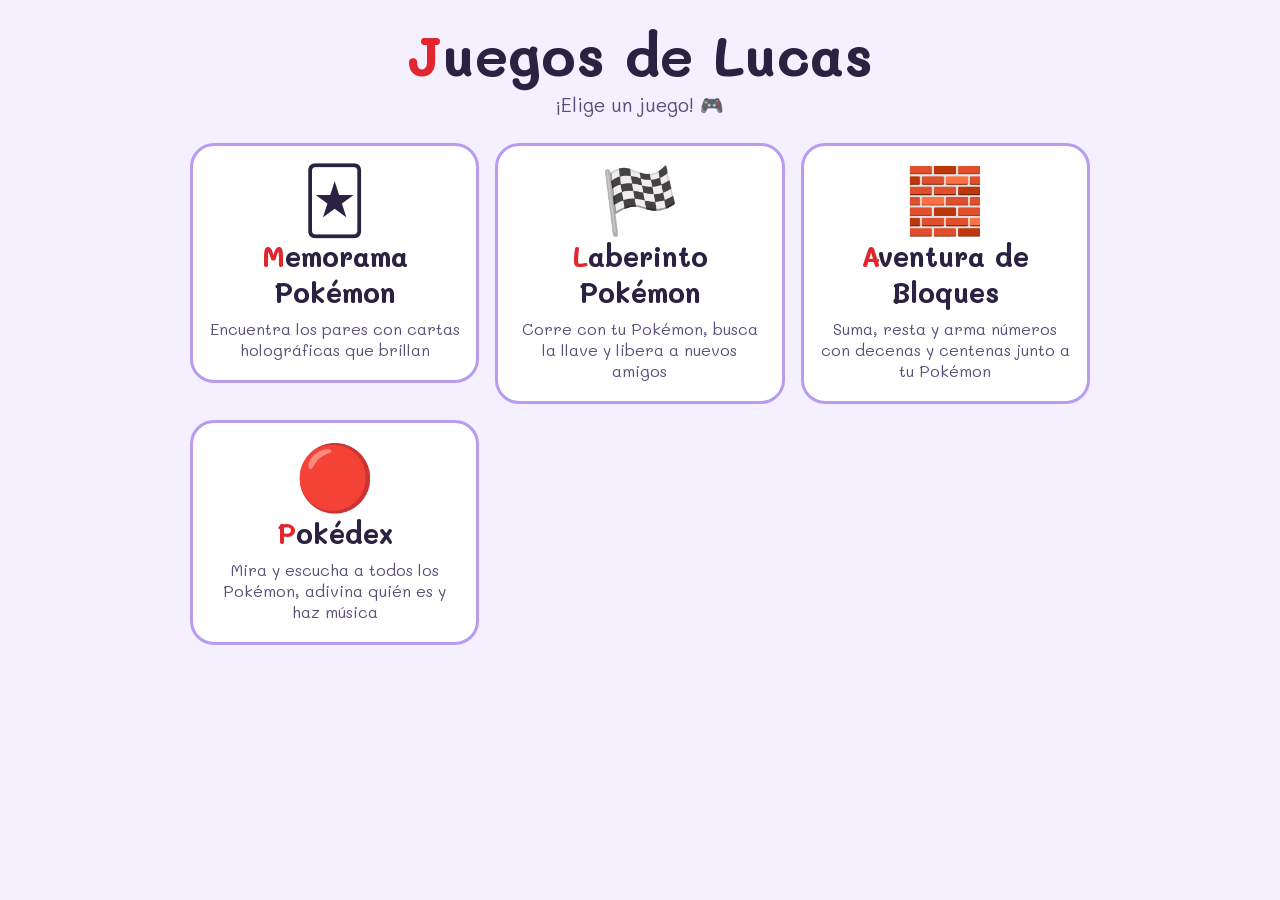
<file: public/index.html>
<!doctype html>
<html lang="es-MX">
<head>
<meta charset="utf-8">
<meta name="viewport" content="width=device-width, initial-scale=1, viewport-fit=cover">
<title>Juegos de Lucas</title>
<meta name="theme-color" content="#F4F0FF">
<link rel="icon" href="pokedex/icon-180.png">
<link rel="stylesheet" href="https://fonts.googleapis.com/css2?family=Mali:wght@500;700&display=swap">
<style>
/* Portada: título grande y una tarjeta por juego, de más nuevo a más viejo. */
*{box-sizing:border-box}
[hidden]{display:none!important}
html,body{margin:0}
body{background:#F4F0FF;color:#2b2140;font-family:"Mali",system-ui,sans-serif;min-height:100vh;
  padding:calc(24px + env(safe-area-inset-top,0px)) max(16px,env(safe-area-inset-right,0px)) calc(32px + env(safe-area-inset-bottom,0px)) max(16px,env(safe-area-inset-left,0px))}
.wrap{max-width:900px;margin:0 auto}
h1{font-size:clamp(34px,7vw,56px);margin:0 0 6px;text-align:center;line-height:1.1}
h1 .r,.card h2 .r{color:#E1262D}
.sub{text-align:center;font-size:19px;margin:0 0 26px;color:#5b4d78}
.games{display:grid;grid-template-columns:repeat(auto-fill,minmax(240px,1fr));gap:16px;padding:0;margin:0;list-style:none}
.card{display:flex;flex-direction:column;align-items:center;gap:8px;background:#fff;border:3px solid #B79CF0;border-radius:24px;
  padding:20px 16px;text-decoration:none;color:inherit;transition:transform .15s,box-shadow .15s}
.card:hover,.card:focus-visible{transform:translateY(-4px);box-shadow:0 10px 24px rgba(120,80,200,.18);outline:none}
.card .ico{font-size:64px;line-height:1}
.card h2{margin:0;font-size:28px;text-align:center}
.card p{margin:0;text-align:center;font-size:16px;color:#5b4d78}
@media (prefers-reduced-motion:reduce){*{transition:none!important}}
</style>
</head>
<body>
<div class="wrap">
  <h1><span class="r">J</span>uegos de Lucas</h1>
  <p class="sub">¡Elige un juego! 🎮</p>
  <ul class="games">
    <!-- Juegos nuevos: agregar su tarjeta aquí, al inicio de la lista -->
    <li><a class="card" href="memorama/">
      <span class="ico" aria-hidden="true">🃏</span>
      <h2><span class="r">M</span>emorama Pokémon</h2>
      <p>Encuentra los pares con cartas holográficas que brillan</p>
    </a></li>
    <li><a class="card" href="laberinto/">
      <span class="ico" aria-hidden="true">🏁</span>
      <h2><span class="r">L</span>aberinto Pokémon</h2>
      <p>Corre con tu Pokémon, busca la llave y libera a nuevos amigos</p>
    </a></li>
    <li><a class="card" href="bloques/">
      <span class="ico" aria-hidden="true">🧱</span>
      <h2><span class="r">A</span>ventura de Bloques</h2>
      <p>Suma, resta y arma números con decenas y centenas junto a tu Pokémon</p>
    </a></li>
    <li><a class="card" href="pokedex/">
      <span class="ico" aria-hidden="true">🔴</span>
      <h2><span class="r">P</span>okédex</h2>
      <p>Mira y escucha a todos los Pokémon, adivina quién es y haz música</p>
    </a></li>
  </ul>
</div>
</body>
</html>
</file>
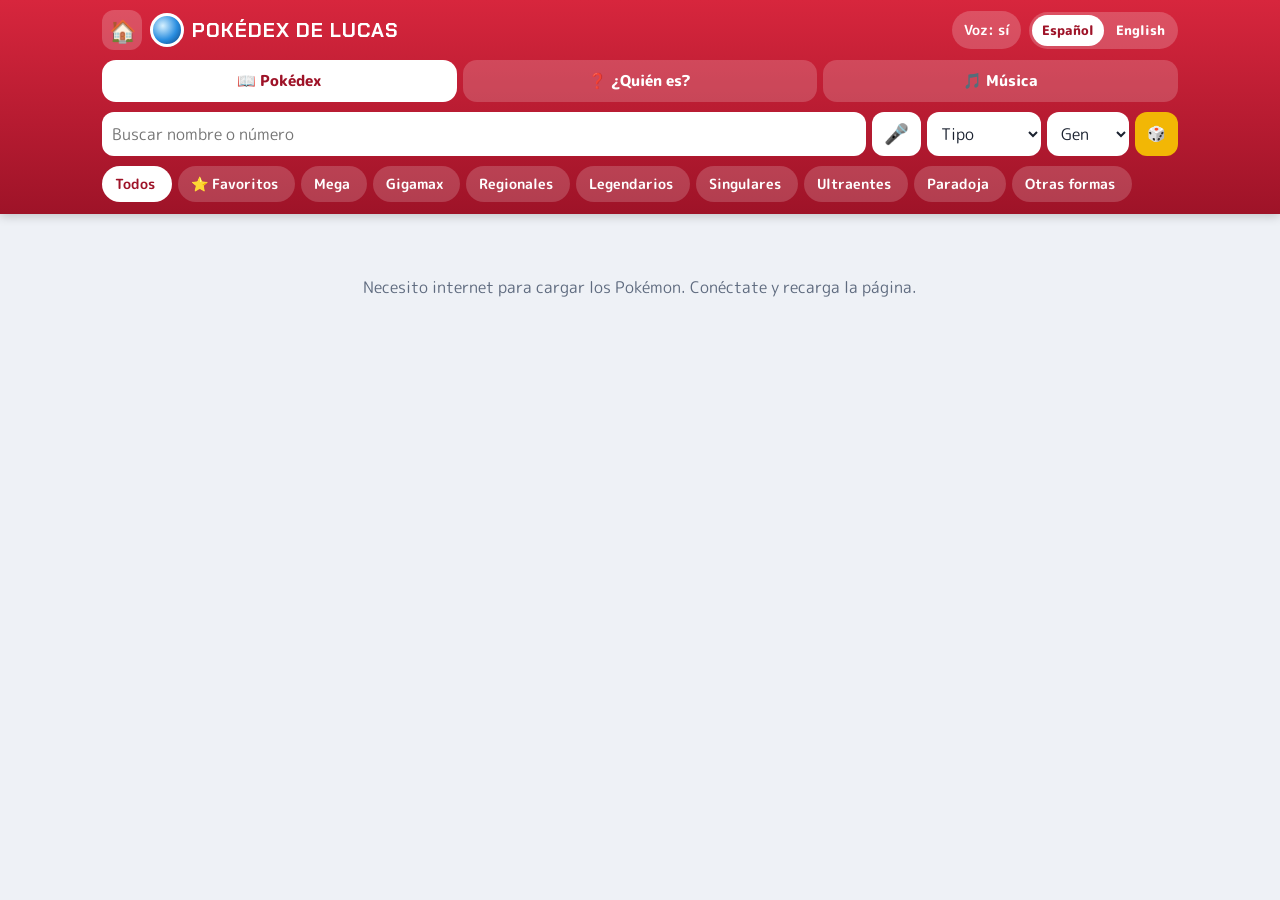
<file: public/pokedex/index.html>
<!doctype html>
<html lang="es-MX">
<head>
<meta charset="utf-8">
<meta name="viewport" content="width=device-width, initial-scale=1, viewport-fit=cover">
<title>Pokédex de Lucas</title>
<meta name="theme-color" content="#d7263d">
<meta name="apple-mobile-web-app-capable" content="yes">
<meta name="apple-mobile-web-app-title" content="Pokédex">
<link rel="apple-touch-icon" href="icon-180.png">
<link rel="icon" href="icon-180.png">
<link rel="manifest" href="manifest.webmanifest">
<link rel="stylesheet" href="https://fonts.googleapis.com/css2?family=Chakra+Petch:wght@600;700&family=M+PLUS+Rounded+1c:wght@400;700;800&display=swap">
<style>
/* Layout: barra roja fija arriba (casita, título, pestañas de modo, buscador y filtros); cada modo es una sección de main. */
:root{
  --red:#d7263d; --red2:#9e1328; --bg:#eef1f6; --card:#ffffff; --ink:#1b2230; --muted:#5f6b7f; --line:#d6dce6;
  --chip:#ffffff; --chipOn:#1b2230; --chipOnInk:#ffffff; --stage1:#cfe9ff; --stage2:#eaf7e4; --ground:#8fc77a;
  --ok:#2e9e4f; --bad:#d7263d; --gold:#f2b705;
  --fDisplay:"Chakra Petch", system-ui, sans-serif; --fBody:"M PLUS Rounded 1c", system-ui, sans-serif;
}
@media (prefers-color-scheme: dark){:root{
  --bg:#12151d; --card:#1c212d; --ink:#eef1f7; --muted:#a3adbf; --line:#2d3444; --chip:#1c212d; --chipOn:#eef1f7; --chipOnInk:#12151d;
  --stage1:#1d3550; --stage2:#1e3324; --ground:#3e6b34; color-scheme:dark}}
*{box-sizing:border-box}
[hidden]{display:none!important}
html,body{margin:0}
body{background:var(--bg);color:var(--ink);font-family:var(--fBody);font-size:16px;-webkit-tap-highlight-color:transparent}
button{touch-action:manipulation}
.wrap{max-width:1100px;margin:0 auto;padding-left:max(12px,env(safe-area-inset-left,0px));padding-right:max(12px,env(safe-area-inset-right,0px))}
header{position:sticky;top:0;z-index:5;background:linear-gradient(var(--red),var(--red2));color:#fff;
  padding-top:calc(10px + env(safe-area-inset-top,0px));padding-bottom:10px;box-shadow:0 2px 10px rgba(0,0,0,.2)}
.row{display:flex;gap:8px;align-items:center}
.home{flex:none;width:40px;height:40px;border-radius:12px;background:rgba(255,255,255,.2);display:grid;place-items:center;text-decoration:none;font-size:22px}
.lens{width:34px;height:34px;border-radius:50%;background:radial-gradient(circle at 35% 35%,#d6f1ff,#2a8ee0 55%,#0b3f78);border:3px solid #fff;flex:none}
h1{font-family:var(--fDisplay);font-size:20px;margin:0;letter-spacing:.05em;flex:1;min-width:0;white-space:nowrap;overflow:hidden;text-overflow:ellipsis}
@media (max-width:430px){h1{font-size:13px;letter-spacing:.01em;white-space:normal;line-height:1.05}.lens{width:28px;height:28px}.vbtn{padding:8px 9px;font-size:13px}}
.vbtn{font:700 14px var(--fBody);border:0;border-radius:999px;padding:9px 12px;background:rgba(255,255,255,.2);color:#fff;cursor:pointer;flex:none}
.lang{display:flex;flex:none;gap:2px;padding:3px;border-radius:999px;background:rgba(255,255,255,.2)}
.lang button{font:800 13px var(--fBody);border:0;border-radius:999px;padding:6px 10px;background:transparent;color:#fff;cursor:pointer}
.lang button[aria-pressed="true"]{background:#fff;color:var(--red2)}
.lang button:focus-visible{outline:3px solid #ffbf00;outline-offset:2px}
.lg-short{display:none}
@media (max-width:520px){.lg-long{display:none}.lg-short{display:inline}.lang button{padding:6px 8px}}
.tabs{display:grid;grid-template-columns:repeat(3,1fr);gap:6px;margin-top:10px}
.tabs button{font:800 15px var(--fBody);border:0;border-radius:14px;padding:10px 6px;cursor:pointer;background:rgba(255,255,255,.18);color:#fff}
.tabs button[aria-pressed="true"]{background:#fff;color:var(--red2)}
.search{display:flex;gap:6px;margin-top:10px}
.search input,.search select{font:inherit;border:0;border-radius:12px;padding:10px;background:#fff;color:#1b2230;min-width:0}
.search input{flex:1}
.search select{flex:none;max-width:24%}
.dice{flex:none;font:800 15px var(--fBody);border:0;border-radius:12px;padding:0 12px;background:var(--gold);color:#1b2230;cursor:pointer}
.chips{display:flex;gap:6px;overflow-x:auto;padding:10px 0 2px;scrollbar-width:none}
.chips::-webkit-scrollbar{display:none}
.chips button{flex:none;font:700 14px var(--fBody);border:0;border-radius:999px;padding:8px 13px;cursor:pointer;background:rgba(255,255,255,.18);color:#fff}
.chips button[aria-pressed="true"]{background:#fff;color:var(--red2)}
.chips button span{opacity:.7;font-weight:400;margin-left:4px}
main{padding-top:12px;padding-bottom:calc(28px + env(safe-area-inset-bottom,0px))}
.meta{color:var(--muted);font-size:14px;margin:0 0 10px}
.grid{display:grid;grid-template-columns:repeat(auto-fill,minmax(126px,1fr));gap:10px}
.card{position:relative;background:var(--card);color:var(--ink);border:1px solid var(--line);border-radius:16px;padding:8px 4px 10px;cursor:pointer;font:inherit;
  display:flex;flex-direction:column;align-items:center;gap:2px;transition:transform .12s}
.card:hover{transform:translateY(-2px)}
.card:focus-visible,.chips button:focus-visible,.btn:focus-visible,.tabs button:focus-visible,.opt:focus-visible{outline:3px solid #ffbf00;outline-offset:2px}
.card img{width:104px;height:104px;object-fit:contain}
.card .fav{position:absolute;top:6px;right:8px;font-size:16px}
.num{font:700 12px var(--fDisplay);color:var(--muted);letter-spacing:.04em}
.nm{font-weight:800;font-size:15px;text-align:center;line-height:1.15;word-break:break-word}
.tag{font-size:11px;font-weight:800;color:#fff;background:var(--red);border-radius:6px;padding:1px 6px;margin-top:2px}
.status{text-align:center;padding:40px 0;color:var(--muted)}
/* Ficha */
.modal{position:fixed;inset:0;z-index:20;background:rgba(0,0,0,.5);display:flex;align-items:flex-end;justify-content:center;
  padding:calc(10px + env(safe-area-inset-top,0px)) max(0px,env(safe-area-inset-right,0px)) 0 max(0px,env(safe-area-inset-left,0px))}
@media (min-width:700px){.modal{align-items:center;padding-bottom:10px}}
.sheet{background:var(--card);width:100%;max-width:580px;max-height:100%;overflow:auto;border-radius:20px 20px 0 0;
  padding:0 0 calc(14px + env(safe-area-inset-bottom,0px))}
@media (min-width:700px){.sheet{border-radius:20px}}
.stage{position:relative;height:300px;background:linear-gradient(var(--stage1),var(--stage2));overflow:hidden;touch-action:none;cursor:grab;perspective:700px;user-select:none;-webkit-user-select:none}
.stage:active{cursor:grabbing}
.ground{position:absolute;left:50%;bottom:36px;width:220px;height:56px;transform:translateX(-50%);border-radius:50%;
  background:radial-gradient(ellipse at center,rgba(0,0,0,.28),rgba(0,0,0,0) 65%),radial-gradient(ellipse at center,var(--ground),transparent 70%)}
.ring{position:absolute;left:50%;bottom:30px;width:250px;height:68px;transform:translateX(-50%);border-radius:50%;border:2px solid rgba(255,255,255,.55)}
.spin{position:absolute;left:0;right:0;bottom:58px;height:210px;display:flex;align-items:flex-end;justify-content:center;transform-style:preserve-3d}
.spin img{max-height:200px;max-width:80%;height:200px;object-fit:contain;object-position:bottom;image-rendering:pixelated;animation:bob 2.4s ease-in-out infinite;pointer-events:none}
.spin img.hd{image-rendering:auto}
@keyframes bob{50%{translate:0 -6px}}
.close{position:absolute;top:10px;right:10px;width:42px;height:42px;border-radius:50%;border:0;background:rgba(0,0,0,.35);color:#fff;font-size:20px;cursor:pointer}
.hint{position:absolute;left:12px;bottom:8px;font-size:12px;color:var(--ink);opacity:.7}
.ctrls{position:absolute;right:10px;bottom:8px;display:flex;gap:6px}
.mini{font:700 13px var(--fBody);border:0;border-radius:999px;padding:7px 11px;background:rgba(255,255,255,.85);color:#1b2230;cursor:pointer}
.mini[aria-pressed="true"]{background:#1b2230;color:#fff}
.body{padding:14px 16px 0;display:grid;gap:12px}
.title{display:flex;align-items:center;gap:8px;flex-wrap:wrap}
.title h2{font-family:var(--fDisplay);font-size:26px;margin:0;line-height:1.1}
.star{margin-left:auto;font:800 14px var(--fBody);border:2px solid var(--gold);border-radius:999px;padding:6px 12px;background:transparent;color:var(--ink);cursor:pointer}
.star[aria-pressed="true"]{background:var(--gold);color:#1b2230}
.genus{color:var(--muted)}
.types{display:flex;gap:6px;flex-wrap:wrap}
.type{font-size:13px;font-weight:800;padding:3px 10px;border-radius:999px;color:#fff;text-shadow:0 1px 0 rgba(0,0,0,.25)}
.type small{font-size:11px;opacity:.9;margin-left:3px}
.flavor{margin:0;line-height:1.5;background:var(--bg);border-radius:12px;padding:10px 12px}
.facts{display:grid;grid-template-columns:1fr 1fr;gap:8px}
.facts div{background:var(--bg);border-radius:12px;padding:8px 10px}
.facts b,.sec b{display:block;font:700 11px var(--fDisplay);letter-spacing:.08em;color:var(--muted);margin-bottom:4px}
.sec{background:var(--bg);border-radius:12px;padding:10px 12px}
.sec .types{margin-bottom:6px}
.evo{display:flex;align-items:center;gap:4px;flex-wrap:wrap;justify-content:center}
.evo .stg{display:flex;flex-direction:column;gap:4px}
.evo button{background:var(--card);border:2px solid transparent;border-radius:12px;padding:4px 6px;cursor:pointer;font:700 12px var(--fBody);color:var(--ink);display:flex;flex-direction:column;align-items:center}
.evo button[aria-current="true"]{border-color:var(--red)}
.evo img{width:64px;height:64px;object-fit:contain}
.evo .arr{font-size:20px;color:var(--muted)}
.stat{display:grid;grid-template-columns:82px 34px 1fr;gap:8px;align-items:center;font-size:14px;margin-bottom:4px}
.stat span:nth-child(2){font-variant-numeric:tabular-nums;text-align:right;font-weight:700}
.track{height:9px;background:var(--bg);border-radius:99px;overflow:hidden}
.track i{display:block;height:100%;border-radius:99px;background:var(--red)}
.actions{display:flex;gap:8px}
.btn{flex:1;font:800 15px var(--fBody);border:0;border-radius:14px;padding:12px;cursor:pointer;background:var(--chipOn);color:var(--chipOnInk)}
.btn.alt{background:var(--card);color:var(--ink);border:2px solid var(--line)}
.btn.go{background:var(--ok);color:#fff}
.btn[aria-pressed="true"]{background:var(--gold);color:#1b2230}
.btn:disabled{opacity:.45;cursor:default}
/* ¿Quién es? */
.quiz{max-width:560px;margin:0 auto;display:grid;gap:12px}
.qtop{display:flex;gap:8px;align-items:center;flex-wrap:wrap}
.qtop select{font:inherit;border:1px solid var(--line);border-radius:12px;padding:9px;background:var(--card);color:var(--ink)}
.score{margin-left:auto;font:700 15px var(--fDisplay);display:flex;gap:10px}
.score span{background:var(--card);border:1px solid var(--line);border-radius:999px;padding:6px 12px}
.qstage{position:relative;height:300px;border-radius:20px;background:radial-gradient(circle at 50% 55%,#fff7c2,#ffd23f 45%,#f28c28 100%);display:grid;place-items:center;overflow:hidden}
.qstage h3{position:absolute;top:10px;left:0;right:0;margin:0;text-align:center;font:700 22px var(--fDisplay);color:#1b2230;letter-spacing:.03em}
.qstage img{width:230px;height:230px;object-fit:contain;margin-top:24px;transition:filter .5s}
.qstage img.sil{filter:brightness(0)}
.qstage .res{position:absolute;bottom:12px;left:0;right:0;text-align:center;font:800 22px var(--fBody);color:#1b2230}
.opts{display:grid;gap:8px}
.opt{font:800 19px var(--fBody);border:2px solid var(--line);border-radius:16px;padding:14px;background:var(--card);color:var(--ink);cursor:pointer}
.opt.ok{background:var(--ok);border-color:var(--ok);color:#fff}
.opt.bad{background:var(--bad);border-color:var(--bad);color:#fff}
/* Música */
.music{display:grid;gap:14px;grid-template-columns:minmax(0,1fr)}
.panel{background:var(--card);border:1px solid var(--line);border-radius:18px;padding:12px}
.panel h3{margin:0 0 8px;font:700 17px var(--fDisplay);letter-spacing:.03em;display:flex;align-items:center;gap:8px}
.panel h3 small{font:400 13px var(--fBody);color:var(--muted);margin-left:auto}
.song{display:grid;grid-template-columns:repeat(auto-fill,minmax(92px,1fr));gap:8px;min-height:110px}
.slot{position:relative;border:2px solid var(--line);border-radius:16px;background:var(--bg);display:flex;flex-direction:column;align-items:center;padding:4px 2px 6px;cursor:pointer;font:inherit;color:var(--ink)}
.slot img{width:70px;height:70px;object-fit:contain}
.slot .t{font:800 12px var(--fBody)}
.slot .n{position:absolute;top:4px;left:7px;font:700 11px var(--fDisplay);color:var(--muted)}
.slot .x{position:absolute;top:2px;right:2px;width:26px;height:26px;border-radius:50%;border:0;background:rgba(0,0,0,.45);color:#fff;font-size:13px;cursor:pointer}
.slot.on{border-color:var(--gold);background:#fff4c7;animation:pop .25s}
@keyframes pop{50%{transform:scale(1.08)}}
.empty{grid-column:1/-1;color:var(--muted);text-align:center;padding:26px 8px;border:2px dashed var(--line);border-radius:16px}
.mctrl{display:grid;grid-template-columns:repeat(4,minmax(0,1fr));gap:8px;margin-top:10px}
@media (max-width:520px){.mctrl{grid-template-columns:1fr 1fr}}
.speed{display:flex;gap:6px;margin-top:10px;flex-wrap:wrap;align-items:center}
.speed > span{font-weight:700;color:var(--muted);font-size:14px}
.speed button{font:800 15px var(--fBody);border:2px solid var(--line);border-radius:999px;padding:7px 12px;background:var(--card);color:var(--ink);cursor:pointer}
.speed button[aria-pressed="true"]{background:var(--chipOn);color:var(--chipOnInk);border-color:var(--chipOn)}
.pick{display:flex;gap:6px;margin-bottom:8px}
.pick input{flex:1;min-width:0;font:inherit;border:1px solid var(--line);border-radius:12px;padding:10px;background:var(--bg);color:var(--ink)}
.picks{display:grid;grid-template-columns:repeat(auto-fill,minmax(84px,1fr));gap:6px;max-height:330px;overflow:auto}
.picks button{background:var(--bg);border:0;border-radius:14px;padding:4px 2px 6px;cursor:pointer;font:700 12px var(--fBody);color:var(--ink);display:flex;flex-direction:column;align-items:center}
.picks img{width:62px;height:62px;object-fit:contain}
.mnote{font-size:13px;color:var(--muted);margin:8px 0 0}
.mic{flex:none;font-size:20px;border:0;border-radius:12px;padding:0 12px;background:#fff;color:#1b2230;cursor:pointer;min-width:46px}
.mic.on{background:var(--gold);animation:pulse 1s infinite}
@keyframes pulse{50%{transform:scale(1.12)}}
.heard{font-size:14px;color:var(--muted);margin:0 0 8px;min-height:1em}
.row2{display:flex;gap:6px;flex-wrap:wrap;align-items:center;margin-top:10px}
.row2 > span{font-weight:700;color:var(--muted);font-size:14px;min-width:84px}
.row2 button{font:800 15px var(--fBody);border:2px solid var(--line);border-radius:999px;padding:7px 12px;background:var(--card);color:var(--ink);cursor:pointer}
.row2 button[aria-pressed="true"]{background:var(--chipOn);color:var(--chipOnInk);border-color:var(--chipOn)}
.vol{display:flex;align-items:center;gap:8px;flex:1;min-width:180px;font-size:22px}
.vol input{flex:1;accent-color:var(--red);height:28px}
.show{position:relative;height:170px;border-radius:16px;margin-bottom:10px;overflow:hidden;
  background:radial-gradient(circle at 50% 120%,#ff5fa2,#7b3fe4 55%,#1d1452);display:grid;place-items:center}
.show img{width:140px;height:140px;object-fit:contain;animation:dance .5s ease-in-out infinite alternate}
@keyframes dance{from{transform:translateY(0) rotate(-6deg)}to{transform:translateY(-14px) rotate(6deg) scale(1.06)}}
.show .note{position:absolute;bottom:-20px;font-size:26px;animation:fly 2.2s linear forwards;pointer-events:none}
@keyframes fly{to{transform:translateY(-210px) rotate(30deg);opacity:0}}
.qmode{display:flex;gap:6px}
.qmode button{font:800 14px var(--fBody);border:2px solid var(--line);border-radius:999px;padding:7px 11px;background:var(--card);color:var(--ink);cursor:pointer}
.qmode button[aria-pressed="true"]{background:var(--chipOn);color:var(--chipOnInk);border-color:var(--chipOn)}
.qstage img.hide{visibility:hidden}
.qsound{position:absolute;inset:50px 0 50px;margin:auto;width:150px;height:150px;border-radius:50%;border:0;font-size:64px;background:rgba(255,255,255,.75);cursor:pointer}
.qmic{display:flex;gap:8px}
@media (prefers-reduced-motion:reduce){*{animation:none!important;transition:none!important}}
</style>
</head>
<body>
<header>
  <div class="wrap">
    <div class="row">
      <a class="home" href="../" data-i18n-aria="home">🏠</a>
      <div class="lens" aria-hidden="true"></div>
      <h1 data-i18n="h1">POKÉDEX DE LUCAS</h1>
      <button class="vbtn" id="voiceBtn" type="button">Voz: sí</button>
      <div class="lang" id="lang" role="group" data-i18n-aria="langGroup">
        <button type="button" data-l="es" aria-pressed="true" aria-label="Español" lang="es"><span class="lg-long">Español</span><span class="lg-short">ES</span></button>
        <button type="button" data-l="en" aria-pressed="false" aria-label="English" lang="en"><span class="lg-long">English</span><span class="lg-short">EN</span></button>
      </div>
    </div>
    <nav class="tabs" id="tabs" data-i18n-aria="mode">
      <button type="button" data-m="dex" aria-pressed="true" data-i18n="tabDex">📖 Pokédex</button>
      <button type="button" data-m="quiz" aria-pressed="false" data-i18n="tabQuiz">❓ ¿Quién es?</button>
      <button type="button" data-m="music" aria-pressed="false" data-i18n="tabMusic">🎵 Música</button>
    </nav>
    <div id="dexBar">
      <div class="search">
        <input id="q" type="search" data-i18n-ph="searchPh" data-i18n-aria="search" placeholder="Buscar nombre o número" aria-label="Buscar" autocomplete="off">
        <button class="mic" id="micDex" type="button" data-i18n-aria="micDex" aria-label="Buscar diciendo el nombre" hidden>🎤</button>
        <select id="type" data-i18n-aria="type" aria-label="Tipo"><option value="">Tipo</option></select>
        <select id="gen" data-i18n-aria="generation" aria-label="Generación"><option value="">Gen</option></select>
        <button class="dice" id="dice" type="button" data-i18n-aria="surprise" aria-label="Pokémon sorpresa">🎲</button>
      </div>
      <nav class="chips" id="chips" data-i18n-aria="category" aria-label="Categoría"></nav>
    </div>
  </div>
</header>

<main class="wrap">
  <section id="m-dex">
    <p class="heard" id="heardDex" hidden></p>
    <p class="meta" id="meta"></p>
    <div class="grid" id="grid"></div>
    <div class="status" id="status">Cargando Pokémon…</div>
  </section>

  <section id="m-quiz" hidden>
    <div class="quiz">
      <div class="qtop">
        <div class="qmode" id="qmode">
          <button type="button" data-q="sil" aria-pressed="true" data-i18n="qSil">👀 Silueta</button>
          <button type="button" data-q="snd" aria-pressed="false" data-i18n="qSnd">👂 Sonido</button>
        </div>
        <select id="qgen" data-i18n-aria="qgenAria" aria-label="Generación del juego"><option value="">Todas las gen</option></select>
        <div class="score"><span id="qScore">✅ 0</span><span id="qStreak">🔥 0</span></div>
      </div>
      <div class="qstage">
        <h3 id="qTitle">¿Quién es ese Pokémon?</h3>
        <img id="qImg" class="sil" data-i18n-alt="mystery" alt="Pokémon misterioso">
        <button class="qsound" id="qSound" type="button" data-i18n-aria="listenAgain" aria-label="Escuchar otra vez" hidden>🔊</button>
        <div class="res" id="qRes"></div>
      </div>
      <div class="opts" id="qOpts"></div>
      <button class="btn alt" id="micQuiz" type="button" data-i18n="sayAnswer" hidden>🎤 Decir la respuesta</button>
      <p class="heard" id="heardQuiz" hidden></p>
      <button class="btn go" id="qNext" type="button" data-i18n="next" hidden>Siguiente ▶</button>
    </div>
  </section>

  <section id="m-music" hidden>
    <div class="music">
      <div class="panel">
        <h3><span data-i18n="mySong">🎶 Mi canción</span> <small id="songCount">0 / 16</small></h3>
        <div class="show" id="show" hidden><img id="showImg" alt=""></div>
        <div class="song" id="song"></div>
        <div class="mctrl">
          <button class="btn go" id="playBtn" type="button">▶ Tocar</button>
          <button class="btn alt" id="loopBtn" type="button" aria-pressed="false" data-i18n="loop">🔁 Repetir</button>
          <button class="btn alt" id="surpBtn" type="button" data-i18n="surpriseBtn">🎲 Sorpresa</button>
          <button class="btn alt" id="clearBtn" type="button" data-i18n="clear">🗑️ Borrar</button>
        </div>
        <div class="row2">
          <div class="vol"><span aria-hidden="true">🔈</span><input id="vol" type="range" min="0" max="100" step="5" data-i18n-aria="volume" aria-label="Volumen"><span aria-hidden="true">🔊</span></div>
        </div>
        <div class="row2" id="speed">
          <span data-i18n="speed">Velocidad</span>
          <button type="button" data-s="0" aria-pressed="false" data-i18n="slow">🐢 Lento</button>
          <button type="button" data-s="1" aria-pressed="true" data-i18n="normal">🚶 Normal</button>
          <button type="button" data-s="2" aria-pressed="false" data-i18n="fast">🐇 Rápido</button>
        </div>
        <div class="row2" id="kits">
          <span data-i18n="drums">🥁 Batería</span>
          <button type="button" data-k="0" data-i18n="kitNone">Sin</button>
          <button type="button" data-k="1" data-i18n="kitBasic">Básica</button>
          <button type="button" data-k="2" data-i18n="kitRock">Rock</button>
          <button type="button" data-k="3" data-i18n="kitParty">Fiesta</button>
        </div>
        <div class="row2" id="insts">
          <span data-i18n="backing">De fondo</span>
          <button type="button" data-in="bass" data-i18n="bass">🎸 Bajo</button>
          <button type="button" data-in="gtr" data-i18n="gtr">🪕 Guitarra</button>
          <button type="button" data-in="piano" data-i18n="piano">🎹 Piano</button>
          <button type="button" data-in="bell" data-i18n="bell">🔔 Campanitas</button>
        </div>
        <p class="mnote" data-i18n="mnote">Toca un Pokémon de tu canción para cambiar su voz: 🎵 normal → ⬆️ aguda → ⬇️ grave.</p>
      </div>
      <div class="panel">
        <h3 data-i18n="addTitle">➕ Agrega Pokémon</h3>
        <div class="pick">
          <input id="mq" type="search" data-i18n-ph="addPh" data-i18n-aria="addAria" placeholder="Busca un Pokémon" aria-label="Buscar Pokémon para la canción" autocomplete="off">
          <button class="mic" id="micMusic" type="button" data-i18n-aria="micMusic" aria-label="Agregar diciendo el nombre" style="background:var(--bg)" hidden>🎤</button>
          <button class="dice" id="mDice" type="button" data-i18n-aria="addSurprise" aria-label="Agregar uno sorpresa">🎲</button>
        </div>
        <p class="heard" id="heardMusic" hidden></p>
        <div class="picks" id="picks"></div>
      </div>
    </div>
  </section>
</main>

<div class="modal" id="modal" hidden>
  <div class="sheet" role="dialog" aria-modal="true" aria-labelledby="mName">
    <div class="stage" id="stage">
      <div class="ring"></div><div class="ground"></div>
      <div class="spin" id="spin"><img id="sprite" alt=""></div>
      <button class="close" id="closeBtn" type="button" data-i18n-aria="close" aria-label="Cerrar">✕</button>
      <span class="hint" data-i18n="swipe">Desliza para girar</span>
      <div class="ctrls">
        <button class="mini" id="autoBtn" type="button" aria-pressed="false" data-i18n="spin">Girar</button>
        <button class="mini" id="shinyBtn" type="button" aria-pressed="false" data-i18n="shiny">✦ Shiny</button>
      </div>
    </div>
    <div class="body" id="sheetBody"></div>
  </div>
</div>

<script>
const S = "https://raw.githubusercontent.com/PokeAPI/sprites/master/sprites/pokemon/";
const CRY = "https://raw.githubusercontent.com/PokeAPI/cries/main/cries/pokemon/latest/";
const API = "https://pokeapi.co/api/v2/";
const TYPES = {normal:["Normal","#9a9a7a"],fire:["Fuego","#e8742e"],water:["Agua","#4a86e0"],grass:["Planta","#5fae46"],electric:["Eléctrico","#d9a90f"],
  ice:["Hielo","#4bb8b8"],fighting:["Lucha","#b83a2e"],poison:["Veneno","#9a3ea0"],ground:["Tierra","#bf963a"],flying:["Volador","#7f73d6"],
  psychic:["Psíquico","#e8507a"],bug:["Bicho","#8a9e14"],rock:["Roca","#a08a28"],ghost:["Fantasma","#6a5694"],dragon:["Dragón","#5e3ee8"],
  dark:["Siniestro","#5e4a3e"],steel:["Acero","#7f7f9a"],fairy:["Hada","#d06f9c"]};
const STATS = {hp:"PS",attack:"Ataque",defense:"Defensa","special-attack":"At. Esp.","special-defense":"Def. Esp.",speed:"Velocidad"};
const STATS_EN = {hp:"HP",attack:"Attack",defense:"Defense","special-attack":"Sp. Atk","special-defense":"Sp. Def",speed:"Speed"};
const GENS = [[1,151],[152,251],[252,386],[387,493],[494,649],[650,721],[722,809],[810,905],[906,1025]];
const LEG = new Set([144,145,146,150,243,244,245,249,250,377,378,379,380,381,382,383,384,480,481,482,483,484,485,486,487,488,638,639,640,641,642,643,644,645,646,716,717,718,772,773,785,786,787,788,789,790,791,792,800,888,889,890,891,892,894,895,896,897,898,905,1001,1002,1003,1004,1007,1008,1014,1015,1016,1017,1024]);
const MYTH = new Set([151,251,385,386,489,490,491,492,493,494,647,648,649,719,720,721,801,802,807,808,809,893,1025]);
const UB = new Set([793,794,795,796,797,798,799,803,804,805,806]);
const PARADOX = new Set([984,985,986,987,988,989,990,991,992,993,994,995,1005,1006,1009,1010,1020,1021,1022,1023]);
const REG = {alola:"de Alola",galar:"de Galar",hisui:"de Hisui",paldea:"de Paldea"};
const REG_EN = {alola:"Alolan",galar:"Galarian",hisui:"Hisuian",paldea:"Paldean"};
const CATS = ["all","fav","mega","gmax","regional","legend","myth","ub","paradox","other"];

let list = [], species = [], cat = "all", typeSet = null, voiceOn = true, current = null, audio = null, favs = new Set();
const cache = {}, typeJson = {}, evoCache = {};
const $ = id => document.getElementById(id);
const store = {
  get(k, d){ try{ const v = localStorage.getItem(k); return v===null ? d : JSON.parse(v); }catch(e){ return d; } },
  set(k, v){ try{ localStorage.setItem(k, JSON.stringify(v)); }catch(e){} }
};
voiceOn = store.get("dexVoice2", true);
favs = new Set(store.get("dexFavs", []));

/* ---------- Idioma (Español / English) ---------- */
const I18N = {
es:{
  title:"Pokédex de Lucas", h1:"POKÉDEX DE LUCAS", home:"Regresar a los juegos", langGroup:"Idioma",
  voiceOn:"Voz: sí", voiceOff:"Voz: no", mode:"Modo",
  tabDex:"📖 Pokédex", tabQuiz:"❓ ¿Quién es?", tabMusic:"🎵 Música",
  searchPh:"Buscar nombre o número", search:"Buscar", micDex:"Buscar diciendo el nombre",
  type:"Tipo", gen:"Gen", generation:"Generación", surprise:"Pokémon sorpresa", category:"Categoría",
  loading:"Cargando Pokémon…", loadingType:"Cargando tipo…", typeError:"No se pudo cargar el tipo. Revisa tu internet.",
  needInternet:"Necesito internet para cargar los Pokémon. Conéctate y recarga la página.",
  noFavs:"Todavía no tienes favoritos. Abre un Pokémon y toca ⭐.", noMatch:"No hay Pokémon con esos filtros.",
  meta:n=>`${n} Pokémon · toca uno para verlo y escucharlo`, fav:"Favorito",
  cat_all:"Todos", cat_fav:"⭐ Favoritos", cat_mega:"Mega", cat_gmax:"Gigamax", cat_regional:"Regionales", cat_legend:"Legendarios",
  cat_myth:"Singulares", cat_ub:"Ultraentes", cat_paradox:"Paradoja", cat_other:"Otras formas",
  qSil:"👀 Silueta", qSnd:"👂 Sonido", qgenAria:"Generación del juego", allGens:"Todas las gen",
  qTitleSil:"¿Quién es ese Pokémon?", qTitleSnd:"¿De quién es este sonido?", mystery:"Pokémon misterioso",
  listenAgain:"Escuchar otra vez", sayAnswer:"🎤 Decir la respuesta", next:"Siguiente ▶",
  correct:"¡Correcto! 🎉", correctStreak:n=>`¡Correcto! 🔥 ${n} seguidos`, almost:"¡Casi! 💪",
  saidCorrect:n=>`¡Correcto! Es ${n}`, saidIs:n=>`Es ${n}`,
  listening:"🎤 Te escucho… di el nombre de un Pokémon",
  heard:(a,b)=>`🎤 Escuché: “${a}” → ${b}`,
  notFoundHeard:a=>`🎤 Escuché: “${a}”, pero no encontré ese Pokémon. Intenta otra vez.`,
  notFoundSpeak:"No lo encontré. Intenta otra vez.",
  micPerm:"🎤 Necesito permiso para usar el micrófono.", noSpeech:"🎤 No escuché nada. Toca 🎤 y habla fuerte.",
  mySong:"🎶 Mi canción", play:"▶ Tocar", playLoading:"⏳ Cargando…", stop:"⏹ Parar", loop:"🔁 Repetir",
  surpriseBtn:"🎲 Sorpresa", clear:"🗑️ Borrar", volume:"Volumen", speed:"Velocidad",
  slow:"🐢 Lento", normal:"🚶 Normal", fast:"🐇 Rápido", drums:"🥁 Batería",
  kitNone:"Sin", kitBasic:"Básica", kitRock:"Rock", kitParty:"Fiesta", backing:"De fondo",
  bass:"🎸 Bajo", gtr:"🪕 Guitarra", piano:"🎹 Piano", bell:"🔔 Campanitas",
  mnote:"Toca un Pokémon de tu canción para cambiar su voz: 🎵 normal → ⬆️ aguda → ⬇️ grave.",
  addTitle:"➕ Agrega Pokémon", addPh:"Busca un Pokémon", addAria:"Buscar Pokémon para la canción",
  micMusic:"Agregar diciendo el nombre", addSurprise:"Agregar uno sorpresa",
  songEmpty:"Tu canción está vacía.<br>Toca Pokémon de abajo para agregarlos 👇 o prueba 🎲 Sorpresa",
  noPk:"No encontré ese Pokémon.", remove:"Quitar", slotAria:(n,v)=>`${n}, voz ${v}`,
  tone0:"normal", tone1:"aguda", tone2:"grave",
  close:"Cerrar", swipe:"Desliza para girar", spin:"Girar", shiny:"✦ Shiny",
  loadingData:"Cargando datos…", offline:"Sin conexión. Revisa tu internet.",
  favOn:"⭐ Favorito", favOff:"☆ Favorito",
  evoTitle:"EVOLUCIONES", loadingShort:"Cargando…", noEvo:"Este Pokémon no evoluciona.", evoFail:"No se pudieron cargar.",
  weakTitle:"DÉBIL CONTRA", weakRow:"DÉBIL CONTRA 💥", resistRow:"RESISTE 🛡️", immuneRow:"NO LE HACEN DAÑO 🚫", mtFail:"No se pudo cargar.",
  height:"ALTURA", weight:"PESO", abilities:"HABILIDADES",
  listen:"🔊 Escuchar", toSong:"🎵 A mi canción", added:"✅ ¡Agregado!", songFull:"Canción llena",
  flavorFb:ty=>`Es un Pokémon de tipo ${ty.join(" y ")}.`
},
en:{
  title:"Lucas's Pokédex", h1:"LUCAS'S POKÉDEX", home:"Back to the games", langGroup:"Language",
  voiceOn:"Voice: on", voiceOff:"Voice: off", mode:"Mode",
  tabDex:"📖 Pokédex", tabQuiz:"❓ Who's that?", tabMusic:"🎵 Music",
  searchPh:"Search name or number", search:"Search", micDex:"Search by saying the name",
  type:"Type", gen:"Gen", generation:"Generation", surprise:"Surprise Pokémon", category:"Category",
  loading:"Loading Pokémon…", loadingType:"Loading type…", typeError:"Couldn't load the type. Check your internet.",
  needInternet:"I need internet to load the Pokémon. Connect and reload the page.",
  noFavs:"You don't have favorites yet. Open a Pokémon and tap ⭐.", noMatch:"No Pokémon match those filters.",
  meta:n=>`${n} Pokémon · tap one to see and hear it`, fav:"Favorite",
  cat_all:"All", cat_fav:"⭐ Favorites", cat_mega:"Mega", cat_gmax:"Gigantamax", cat_regional:"Regional", cat_legend:"Legendary",
  cat_myth:"Mythical", cat_ub:"Ultra Beasts", cat_paradox:"Paradox", cat_other:"Other forms",
  qSil:"👀 Silhouette", qSnd:"👂 Sound", qgenAria:"Game generation", allGens:"All gens",
  qTitleSil:"Who's that Pokémon?", qTitleSnd:"Whose sound is this?", mystery:"Mystery Pokémon",
  listenAgain:"Listen again", sayAnswer:"🎤 Say the answer", next:"Next ▶",
  correct:"Correct! 🎉", correctStreak:n=>`Correct! 🔥 ${n} in a row`, almost:"Almost! 💪",
  saidCorrect:n=>`Correct! It's ${n}`, saidIs:n=>`It's ${n}`,
  listening:"🎤 I'm listening… say a Pokémon's name",
  heard:(a,b)=>`🎤 I heard: “${a}” → ${b}`,
  notFoundHeard:a=>`🎤 I heard: “${a}”, but I couldn't find that Pokémon. Try again.`,
  notFoundSpeak:"I couldn't find it. Try again.",
  micPerm:"🎤 I need permission to use the microphone.", noSpeech:"🎤 I didn't hear anything. Tap 🎤 and speak up.",
  mySong:"🎶 My song", play:"▶ Play", playLoading:"⏳ Loading…", stop:"⏹ Stop", loop:"🔁 Loop",
  surpriseBtn:"🎲 Surprise", clear:"🗑️ Clear", volume:"Volume", speed:"Speed",
  slow:"🐢 Slow", normal:"🚶 Normal", fast:"🐇 Fast", drums:"🥁 Drums",
  kitNone:"None", kitBasic:"Basic", kitRock:"Rock", kitParty:"Party", backing:"Backing",
  bass:"🎸 Bass", gtr:"🪕 Guitar", piano:"🎹 Piano", bell:"🔔 Bells",
  mnote:"Tap a Pokémon in your song to change its voice: 🎵 normal → ⬆️ high → ⬇️ low.",
  addTitle:"➕ Add Pokémon", addPh:"Search for a Pokémon", addAria:"Search Pokémon for the song",
  micMusic:"Add by saying the name", addSurprise:"Add a surprise one",
  songEmpty:"Your song is empty.<br>Tap the Pokémon below to add them 👇 or try 🎲 Surprise",
  noPk:"I couldn't find that Pokémon.", remove:"Remove", slotAria:(n,v)=>`${n}, ${v} voice`,
  tone0:"normal", tone1:"high", tone2:"low",
  close:"Close", swipe:"Swipe to spin", spin:"Spin", shiny:"✦ Shiny",
  loadingData:"Loading data…", offline:"No connection. Check your internet.",
  favOn:"⭐ Favorite", favOff:"☆ Favorite",
  evoTitle:"EVOLUTIONS", loadingShort:"Loading…", noEvo:"This Pokémon doesn't evolve.", evoFail:"Couldn't load.",
  weakTitle:"WEAK AGAINST", weakRow:"WEAK AGAINST 💥", resistRow:"RESISTS 🛡️", immuneRow:"NO DAMAGE FROM 🚫", mtFail:"Couldn't load.",
  height:"HEIGHT", weight:"WEIGHT", abilities:"ABILITIES",
  listen:"🔊 Listen", toSong:"🎵 Add to my song", added:"✅ Added!", songFull:"Song full",
  flavorFb:ty=>`It's a ${ty.join("/")}-type Pokémon.`
}};
let lang = store.get("dexLang", "es"); if(lang!=="en") lang="es";
let statusKey = "loading";
function t(k, ...a){ const v = (I18N[lang]||I18N.es)[k] ?? I18N.es[k]; return typeof v==="function" ? v(...a) : v; }
const typeName = k => lang==="en" ? pretty(k) : TYPES[k][0];
const statName = k => (lang==="en" ? STATS_EN : STATS)[k];
const VOICE = {es:{pref:/es[-_]MX/i, any:/^es/i, def:"es-MX"}, en:{pref:/en[-_]US/i, any:/^en/i, def:"en-US"}};
/* Nombre, categoría y descripción del Pokémon en el idioma actual (getData guarda los dos) */
function loc(p, x){
  const l = x.L[lang];
  return {name: p.form ? p.form.pre + l.nm + p.form.suf : l.nm, genus: l.genus,
          flavor: l.flavor || t("flavorFb", x.d.types.map(y=>typeName(y.type.name)))};
}

const pretty = n => n.replace(/-/g," ").replace(/\b\w/g,c=>c.toUpperCase());
const pad = id => "#"+String(id).padStart(4,"0");
const norm = s => s.normalize("NFD").replace(/[̀-ͯ]/g,"").toLowerCase().trim();
const rnd = a => a[Math.floor(Math.random()*a.length)];
const art = id => `${S}other/official-artwork/${id}.png`;
const home = id => `${S}other/home/${id}.png`;
const imgTag = (id, cls="") => `<img loading="lazy" alt="" ${cls?`class="${cls}"`:""} src="${home(id)}" onerror="this.onerror=null;this.src='${art(id)}'">`;

function formInfo(name, base){
  const rest = name.slice(base.length+1).split("-");
  const B = pretty(base), en = lang==="en";
  if(rest.includes("mega")){ const x = rest.filter(t=>t!=="mega").join(" ").toUpperCase(); return {cat:"mega", label:`Mega ${B}${x?" "+x:""}`, pre:"Mega ", suf:x?" "+x:""}; }
  if(rest[0]==="primal") return en ? {cat:"mega", label:`Primal ${B}`, pre:"Primal ", suf:""} : {cat:"mega", label:`${B} Primigenio`, pre:"", suf:" Primigenio"};
  if(rest.includes("gmax")) return en ? {cat:"gmax", label:`Gigantamax ${B}`, pre:"Gigantamax ", suf:""} : {cat:"gmax", label:`${B} Gigamax`, pre:"", suf:" Gigamax"};
  if(REG[rest[0]] && en){ const ex = rest.slice(1).join(" "), pre = REG_EN[rest[0]]+" ", suf = ex?` (${ex})`:""; return {cat:"regional", label:pre+B+suf, pre, suf}; }
  if(REG[rest[0]]){ const ex = rest.slice(1).join(" "); const suf = ` ${REG[rest[0]]}${ex?" ("+ex+")":""}`; return {cat:"regional", label:B+suf, pre:"", suf}; }
  const suf = ` (${rest.join(" ")})`; return {cat:"other", label:B+suf, pre:"", suf};
}
function cats(p){
  if(p.form) return [p.form.cat];
  const c=[]; if(LEG.has(p.sid))c.push("legend"); if(MYTH.has(p.sid))c.push("myth"); if(UB.has(p.sid))c.push("ub"); if(PARADOX.has(p.sid))c.push("paradox"); return c;
}

/* ---------- Modos ---------- */
let mode = "dex";
$("tabs").onclick = e=>{
  const b = e.target.closest("button"); if(!b) return;
  setMode(b.dataset.m);
};
function setMode(m){
  mode = m;
  document.querySelectorAll("#tabs button").forEach(x=>x.setAttribute("aria-pressed", x.dataset.m===m));
  ["dex","quiz","music"].forEach(k=>$("m-"+k).hidden = k!==m);
  $("dexBar").hidden = m!=="dex";
  if(m!=="music") stopSong();
  if(m==="quiz" && !qState && species.length) newRound();
  if(m==="music"){ renderSong(); renderPicks(); }
  window.scrollTo(0,0);
}

/* ---------- Pokédex ---------- */
function buildOptions(){
  const tv=$("type").value, gv=$("gen").value, qv=$("qgen").value;
  const typeOpts = Object.keys(TYPES).map(k=>`<option value="${k}">${typeName(k)}</option>`).join("");
  const genOpts = GENS.map((g,i)=>`<option value="${i}">Gen ${i+1}</option>`).join("");
  $("type").innerHTML = `<option value="">${t("type")}</option>` + typeOpts;
  $("gen").innerHTML = `<option value="">${t("gen")}</option>` + genOpts;
  $("qgen").innerHTML = `<option value="">${t("allGens")}</option>` + genOpts;
  $("type").value=tv; $("gen").value=gv; $("qgen").value=qv;
  $("chips").innerHTML = CATS.map(k=>`<button type="button" data-c="${k}" aria-pressed="${k===cat}">${t("cat_"+k)}<span id="n-${k}"></span></button>`).join("");
}
function buildUI(){
  buildOptions();
  $("qgen").value = store.get("quizGen", "");
  $("chips").onclick = e=>{ const b=e.target.closest("button"); if(!b) return; cat=b.dataset.c;
    document.querySelectorAll("#chips button").forEach(x=>x.setAttribute("aria-pressed", x===b)); render(); };
  $("q").oninput = render; $("gen").onchange = render;
  $("type").onchange = async ()=>{
    const tp = $("type").value; if(!tp){ typeSet=null; return render(); }
    try{ $("status").hidden=false; $("status").textContent=t("loadingType"); const j = await getType(tp); typeSet = new Set(j.pokemon.map(x=>+x.pokemon.url.split("/").filter(Boolean).pop())); }
    catch(e){ $("status").textContent=t("typeError"); return; }
    render();
  };
  $("dice").onclick = ()=>{ const v = visible(); const pool = v.length ? v : species; if(pool.length) openSheet(rnd(pool)); };
}
async function getType(t){
  if(!typeJson[t]) typeJson[t] = fetch(API+"type/"+t).then(r=>{ if(!r.ok) throw 0; return r.json(); }).catch(e=>{ delete typeJson[t]; throw e; });
  return typeJson[t];
}
function render(){
  const q = norm($("q").value).replace("#","");
  const g = $("gen").value==="" ? null : GENS[+$("gen").value];
  const base = list.filter(p=>{
    if(g && (p.sid<g[0]||p.sid>g[1])) return false;
    if(typeSet && !typeSet.has(p.id)) return false;
    if(q && !(p.key.includes(q) || String(p.sid)===q.replace(/^0+/,""))) return false;
    return true;
  });
  const inCat = (p,k)=> k==="all" ? !p.form : k==="fav" ? favs.has(p.id) : p.cats.includes(k);
  CATS.forEach(k=>{ const el=$("n-"+k); if(el) el.textContent = base.filter(p=>inCat(p,k)).length; });
  const shown = base.filter(p=>inCat(p,cat));
  $("meta").textContent = t("meta", shown.length);
  $("grid").innerHTML = shown.map(p=>`<button class="card" type="button" data-id="${p.id}">
    ${favs.has(p.id)?`<span class="fav" aria-label="${t("fav")}">⭐</span>`:""}${imgTag(p.id)}
    <span class="num">${pad(p.sid)}</span><span class="nm">${p.label}</span>${p.form?`<span class="tag">${t("cat_"+p.form.cat)}</span>`:""}</button>`).join("");
  $("status").hidden = shown.length>0;
  if(!shown.length) $("status").textContent = cat==="fav" ? t("noFavs") : t("noMatch");
}

async function getData(p){
  if(cache[p.id]) return cache[p.id];
  const [d,s] = await Promise.all([fetch(API+"pokemon/"+p.id).then(r=>r.json()), fetch(API+"pokemon-species/"+p.sid).then(r=>r.json())]);
  const clean = t=>t.replace(/[\n\f­]/g," ").replace(/\s+/g," ").trim();
  const L = {};
  ["es","en"].forEach(lg=>{
    const nm = (s.names.find(n=>n.language.name===lg)||{}).name || pretty(p.base);
    const genus = (s.genera.find(n=>n.language.name===lg)||s.genera.find(n=>n.language.name==="en")||{}).genus || "";
    const fl = s.flavor_text_entries.filter(f=>f.language.name===lg);
    L[lg] = {nm, genus, flavor: fl.length ? clean(fl[fl.length-1].flavor_text) : ""};
  });
  return cache[p.id] = {d, L, evoUrl: s.evolution_chain && s.evolution_chain.url};
}

/* Evoluciones: lista de etapas; cada etapa puede tener varias ramas (p. ej. Eevee) */
async function getEvo(url){
  if(!url) return null;
  if(!evoCache[url]) evoCache[url] = fetch(url).then(r=>r.json()).then(j=>{
    const stages=[]; const walk=(n,depth)=>{ const id=+n.species.url.split("/").filter(Boolean).pop();
      (stages[depth] ||= []).includes(id) || stages[depth].push(id); n.evolves_to.forEach(c=>walk(c,depth+1)); };
    walk(j.chain,0); return stages;
  });
  return evoCache[url];
}
/* Debilidades: multiplica el daño recibido de cada tipo atacante según los tipos del Pokémon */
async function getMatchups(types){
  const rel = await Promise.all(types.map(getType));
  const mult = Object.fromEntries(Object.keys(TYPES).map(k=>[k,1]));
  rel.forEach(j=>{ const r=j.damage_relations;
    r.double_damage_from.forEach(t=>{ if(t.name in mult) mult[t.name]*=2; });
    r.half_damage_from.forEach(t=>{ if(t.name in mult) mult[t.name]*=.5; });
    r.no_damage_from.forEach(t=>{ if(t.name in mult) mult[t.name]=0; }); });
  const pick = f=>Object.entries(mult).filter(([,v])=>f(v)).sort((a,b)=>b[1]-a[1]);
  return {weak:pick(v=>v>1), resist:pick(v=>v>0&&v<1), immune:pick(v=>v===0)};
}
const typeChip = (k, m)=>`<span class="type" style="background:${TYPES[k][1]}">${typeName(k)}${m&&m!==2&&m!==.5?`<small>×${m===.25?"¼":m}</small>`:""}</span>`;

function speak(text){
  if(!voiceOn || !("speechSynthesis" in window)) return;
  speechSynthesis.cancel();
  const u = new SpeechSynthesisUtterance(text), vs = speechSynthesis.getVoices();
  const V = VOICE[lang];
  u.voice = vs.find(v=>V.pref.test(v.lang)) || vs.find(v=>V.any.test(v.lang)) || null;
  u.lang = u.voice ? u.voice.lang : V.def;
  speechSynthesis.speak(u);
}
function playCry(p){
  return new Promise(res=>{
    if(audio) audio.pause();
    const urls = [CRY+p.id+".ogg"]; if(p.id!==p.sid) urls.push(CRY+p.sid+".ogg");
    let i=0, done=false; const fin=()=>{ if(!done){done=true;res();} };
    const next=()=>{ if(i>=urls.length) return fin(); audio=new Audio(urls[i++]); audio.volume=.6; audio.onended=fin; audio.onerror=next; audio.play().catch(next); };
    next(); setTimeout(fin, 3500);
  });
}
async function announce(p){
  if("speechSynthesis" in window) speechSynthesis.cancel();
  const dp = getData(p).catch(()=>null);
  await playCry(p);
  const d = await dp; if(current!==p) return;
  if(d){ const o=loc(p,d); speak(`${o.name}. ${o.genus}. ${o.flavor}`); } else speak(p.label);
}

/* Visor giratorio: frente y espalda animados; al pasar de 90° muestra la espalda */
let angle=0, shiny=false, auto=false, srcs={}, raf=null;
function spriteSet(p){
  const sh = shiny ? "shiny/" : "";
  return {front:[`${S}other/showdown/${sh}${p.id}.gif`, `${S}other/home/${sh}${p.id}.png`, `${S}other/official-artwork/${sh}${p.id}.png`],
          back:[`${S}other/showdown/back/${sh}${p.id}.gif`]};
}
function loadSide(side){
  const img=$("sprite"), l=srcs[side]; let i=0;
  const tryIt=()=>{
    if(i>=l.length){ if(side==="back"){ srcs.noBack=true; loadSide("front"); } return; }
    const u=l[i++]; img.onerror=tryIt; img.src=u; img.classList.toggle("hd", !u.endsWith(".gif"));
  };
  tryIt();
}
let side="front";
function draw(){
  const a=((angle%360)+360)%360, back = a>90 && a<270;
  const want = back && !srcs.noBack ? "back" : "front";
  if(want!==side){ side=want; loadSide(side); }
  $("spin").style.transform = `rotateY(${angle}deg)`;
  $("sprite").style.transform = back ? "scaleX(-1)" : "";
}
function loop(){ if(auto){ angle+=1.2; draw(); } raf = $("modal").hidden ? null : requestAnimationFrame(loop); }
let dragX=null;
$("stage").addEventListener("pointerdown",e=>{ if(e.target.closest("button")) return; dragX=e.clientX; $("stage").setPointerCapture(e.pointerId); });
$("stage").addEventListener("pointermove",e=>{ if(dragX===null) return; angle+=(e.clientX-dragX)*0.9; dragX=e.clientX; draw(); });
["pointerup","pointercancel"].forEach(ev=>$("stage").addEventListener(ev,()=>dragX=null));
$("autoBtn").onclick=()=>{ auto=!auto; $("autoBtn").setAttribute("aria-pressed",auto); };
$("shinyBtn").onclick=()=>{ shiny=!shiny; $("shinyBtn").setAttribute("aria-pressed",shiny); if(current){ srcs=spriteSet(current); side=""; draw(); } };

async function openSheet(p, quiet){
  current=p; $("modal").hidden=false;
  if(!quiet){ angle=0; side=""; srcs=spriteSet(p); draw(); if(!raf) loop(); }
  $("sheetBody").innerHTML = `<div class="title"><h2 id="mName">${p.label}</h2><span class="num">${pad(p.sid)}</span></div><div class="status" style="padding:20px">${t("loadingData")}</div>`;
  $("sheetBody").scrollIntoView?.({block:"nearest"});
  if(!quiet) announce(p);
  let x; try{ x = await getData(p); }catch(e){ if(current===p) $("sheetBody").innerHTML += `<p class="flavor">${t("offline")}</p>`; return; }
  if(current!==p) return;
  const d=x.d, o=loc(p,x), isFav=favs.has(p.id);
  $("sheetBody").innerHTML = `
    <div class="title"><h2 id="mName">${o.name}</h2><span class="num">${pad(p.sid)}</span>
      <button class="star" type="button" data-a="fav" aria-pressed="${isFav}">${isFav?t("favOn"):t("favOff")}</button></div>
    <div class="genus">${o.genus}</div>
    <div class="types">${d.types.map(t=>typeChip(t.type.name)).join("")}</div>
    <p class="flavor">${o.flavor}</p>
    <div class="sec" id="evoBox"><b>${t("evoTitle")}</b><div class="evo">${t("loadingShort")}</div></div>
    <div class="sec" id="mtBox"><b>${t("weakTitle")}</b>${t("loadingShort")}</div>
    <div class="facts">
      <div><b>${t("height")}</b>${(d.height/10).toFixed(1)} m</div>
      <div><b>${t("weight")}</b>${(d.weight/10).toFixed(1)} kg</div>
      <div style="grid-column:1/-1"><b>${t("abilities")}</b>${d.abilities.map(a=>pretty(a.ability.name)).join(", ")}</div>
    </div>
    <div>${d.stats.map(s=>`<div class="stat"><span>${statName(s.stat.name)}</span><span>${s.base_stat}</span><div class="track"><i style="width:${Math.min(100,s.base_stat/2.55)}%"></i></div></div>`).join("")}</div>
    <div class="actions">
      <button class="btn" type="button" data-a="prev">◀</button>
      <button class="btn" type="button" data-a="play">${t("listen")}</button>
      <button class="btn" type="button" data-a="music">${t("toSong")}</button>
      <button class="btn" type="button" data-a="next">▶</button>
    </div>`;
  getEvo(x.evoUrl).then(st=>{
    if(current!==p) return; const box=$("evoBox").querySelector(".evo");
    const stages = (st||[]).map(s=>s.filter(id=>byId[id])).filter(s=>s.length);
    if(stages.length<2){ box.textContent=t("noEvo"); return; }
    box.innerHTML = stages.map(s=>`<div class="stg">${s.map(id=>`<button type="button" data-evo="${id}" aria-current="${id===p.sid}">${imgTag(id)}${byId[id].label}</button>`).join("")}</div>`).join(`<span class="arr">➜</span>`);
  }).catch(()=>{ if(current===p) $("evoBox").querySelector(".evo").textContent=t("evoFail"); });
  getMatchups(d.types.map(t=>t.type.name)).then(m=>{
    if(current!==p) return;
    const row=(t,a)=>a.length?`<b>${t}</b><div class="types">${a.map(([k,v])=>typeChip(k,v)).join("")}</div>`:"";
    $("mtBox").innerHTML = row(t("weakRow"), m.weak) + row(t("resistRow"), m.resist) + row(t("immuneRow"), m.immune);
  }).catch(()=>{ if(current===p) $("mtBox").innerHTML=`<b>${t("weakTitle")}</b>${t("mtFail")}`; });
}
function visible(){ return [...document.querySelectorAll("#grid .card")].map(c=>byId[c.dataset.id]); }
$("sheetBody").onclick = e=>{
  const ev=e.target.closest("[data-evo]"); if(ev){ const n=byId[ev.dataset.evo]; if(n && n!==current) openSheet(n); return; }
  const a=e.target.closest("[data-a]"); if(!a||!current) return;
  const act=a.dataset.a;
  if(act==="play") return announce(current);
  if(act==="fav"){ favs.has(current.id)?favs.delete(current.id):favs.add(current.id); store.set("dexFavs",[...favs]);
    const on=favs.has(current.id); a.setAttribute("aria-pressed",on); a.textContent=on?t("favOn"):t("favOff"); render(); return; }
  if(act==="music"){ const ok=addToSong(current.id); a.textContent = ok ? t("added") : t("songFull"); return; }
  const v=visible(), i=v.indexOf(current), n=v[i+(act==="next"?1:-1)];
  if(n) openSheet(n);
};
function closeSheet(){ $("modal").hidden=true; current=null; auto=false; $("autoBtn").setAttribute("aria-pressed",false);
  if(audio) audio.pause(); if("speechSynthesis" in window) speechSynthesis.cancel(); }
$("closeBtn").onclick = closeSheet;
$("modal").onclick = e=>{ if(e.target.id==="modal") closeSheet(); };
document.addEventListener("keydown",e=>{ if(e.key==="Escape"&&!$("modal").hidden) closeSheet(); });
$("grid").onclick = e=>{ const c=e.target.closest(".card"); if(c) openSheet(byId[c.dataset.id]); };
$("voiceBtn").onclick=()=>{ voiceOn=!voiceOn; paintVoice(); if(!voiceOn&&"speechSynthesis" in window) speechSynthesis.cancel(); store.set("dexVoice2",voiceOn); };
function paintVoice(){ $("voiceBtn").textContent = t(voiceOn?"voiceOn":"voiceOff"); }
paintVoice();

/* ---------- Voz: decir el nombre de un Pokémon (Web Speech API) ---------- */
const SR = window.SpeechRecognition || window.webkitSpeechRecognition;
const squash = s => norm(s).replace(/[^a-z0-9]/g,"");
function lev(a,b){ const m=a.length,n=b.length; if(!m||!n) return Math.max(m,n); let prev=[...Array(n+1).keys()];
  for(let i=1;i<=m;i++){ const cur=[i]; for(let j=1;j<=n;j++) cur[j]=Math.min(prev[j]+1,cur[j-1]+1,prev[j-1]+(a[i-1]===b[j-1]?0:1)); prev=cur; } return prev[n]; }
/* Busca el Pokémon cuyo nombre se parece más a lo que se escuchó (también por palabras sueltas: "busca a pikachu") */
function bestMatch(heard, pool){
  const cands=new Set();
  heard.forEach(h=>{ const w=norm(h).split(/\s+/).filter(Boolean); cands.add(squash(h));
    w.forEach((x,i)=>{ cands.add(squash(x)); if(w[i+1]) cands.add(squash(x+w[i+1])); }); });
  let best=null, score=0;
  pool.forEach(p=>{ const k=p.sq || (p.sq=squash(p.label));
    cands.forEach(c=>{ if(c.length<3) return; const s = c===k ? 1 : 1 - lev(c,k)/Math.max(c.length,k.length);
      if(s>score){ score=s; best=p; } }); });
  return score>=.6 ? best : null;
}
let rec=null, recBtn=null;
function listen(btn, heardEl, pool, onPick){
  if(!SR) return;
  if(rec){ rec.abort(); return; }
  if("speechSynthesis" in window) speechSynthesis.cancel();
  rec = new SR(); rec.lang=VOICE[lang].def; rec.interimResults=false; rec.maxAlternatives=5;
  recBtn=btn; btn.classList.add("on"); heardEl.hidden=false; heardEl.textContent=t("listening");
  let got=false;
  rec.onresult = e=>{ got=true; const alts=[...e.results[0]].map(r=>r.transcript);
    const p = bestMatch(alts, typeof pool==="function" ? pool() : pool);
    if(p){ heardEl.textContent=t("heard", alts[0], p.label); onPick(p); }
    else { heardEl.textContent=t("notFoundHeard", alts[0]); speak(t("notFoundSpeak")); } };
  rec.onerror = e=>{ if(e.error==="not-allowed"||e.error==="service-not-allowed") heardEl.textContent=t("micPerm");
    else if(e.error==="no-speech") heardEl.textContent=t("noSpeech"); };
  rec.onend = ()=>{ btn.classList.remove("on"); rec=null; recBtn=null; if(!got && heardEl.textContent===t("listening")) heardEl.textContent=t("noSpeech"); };
  try{ rec.start(); }catch(e){ btn.classList.remove("on"); rec=null; }
}
if(SR){
  ["micDex","micMusic","micQuiz"].forEach(id=>$(id).hidden=false);
  $("micDex").onclick = ()=>listen($("micDex"), $("heardDex"), ()=>list, p=>{ $("q").value=p.label; render(); openSheet(p); });
  $("micMusic").onclick = ()=>listen($("micMusic"), $("heardMusic"), ()=>species, p=>{ if(addToSong(p.id)){ ctx(); playBuf(p.id,1); } });
  $("micQuiz").onclick = ()=>{ if(!qState||qState.done) return; listen($("micQuiz"), $("heardQuiz"), ()=>qState.opts, p=>answer(qState.opts.indexOf(p))); };
}

/* ---------- ¿Quién es ese Pokémon? (silueta o sonido) ---------- */
let qState=null, qScore=store.get("quizScore",0), qStreak=0, qMode=store.get("quizMode","sil");
function quizPool(){
  const g = $("qgen").value==="" ? null : GENS[+$("qgen").value];
  return species.filter(p=>!g || (p.sid>=g[0] && p.sid<=g[1]));
}
function paintQMode(){
  document.querySelectorAll("#qmode button").forEach(b=>b.setAttribute("aria-pressed", b.dataset.q===qMode));
  $("qTitle").textContent = t(qMode==="snd" ? "qTitleSnd" : "qTitleSil");
}
function newRound(){
  const pool = quizPool(); if(pool.length<3) return;
  const ans = rnd(pool), opts=[ans];
  while(opts.length<3){ const o=rnd(pool); if(!opts.includes(o)) opts.push(o); }
  opts.sort(()=>Math.random()-.5);
  qState={ans, opts, done:false};
  paintQMode();
  const img=$("qImg"); img.className = qMode==="snd" ? "hide" : "sil"; img.style.visibility="hidden";
  img.onload=()=>img.style.visibility=""; img.onerror=()=>{ img.onerror=null; img.src=home(ans.id); };
  img.src=art(ans.id);
  $("qSound").hidden = qMode!=="snd";
  $("qRes").textContent=""; $("qNext").hidden=true; $("heardQuiz").hidden=true;
  $("qOpts").innerHTML = opts.map((o,i)=>`<button class="opt" type="button" data-i="${i}">${o.label}</button>`).join("");
  paintScore();
  if(qMode==="snd") playCry(ans);
}
function paintRes(){ if(!qState||!qState.done) return; $("qRes").textContent = qState.ok ? (qStreak>=3 ? t("correctStreak", qStreak) : t("correct")) : t("almost"); }
function paintScore(){ $("qScore").textContent="✅ "+qScore; $("qStreak").textContent="🔥 "+qStreak; }
function answer(i){
  if(!qState||qState.done||i<0) return;
  qState.done=true; const pick=qState.opts[i], ok = pick===qState.ans;
  $("qImg").className=""; $("qSound").hidden=true;
  [...$("qOpts").children].forEach((x,k)=>{ if(qState.opts[k]===qState.ans) x.classList.add("ok"); else if(k===i) x.classList.add("bad"); });
  qState.ok=ok;
  if(ok){ qScore++; qStreak++; store.set("quizScore",qScore); } else qStreak=0;
  paintRes(); paintScore(); $("qNext").hidden=false;
  const p=qState.ans;
  playCry(p).then(()=>speak(ok ? t("saidCorrect", p.label) : t("saidIs", p.label)));
}
$("qOpts").onclick = e=>{ const b=e.target.closest(".opt"); if(b) answer(+b.dataset.i); };
$("qSound").onclick = ()=>{ if(qState) playCry(qState.ans); };
$("qNext").onclick = newRound;
$("qgen").onchange = ()=>{ store.set("quizGen",$("qgen").value); qStreak=0; newRound(); };
$("qmode").onclick = e=>{ const b=e.target.closest("button[data-q]"); if(!b) return; qMode=b.dataset.q; store.set("quizMode",qMode); qStreak=0; newRound(); };
paintQMode();

/* ---------- Música: canción con los cries + batería e instrumentos de fondo (Web Audio) ---------- */
const MAX=16, SPEEDS=[1000,700,430], TONES=[{r:1,i:"🎵"},{r:1.45,i:"⬆️"},{r:.72,i:"⬇️"}];
let song = store.get("dexSong", []).filter(x=>x && typeof x.id==="number"), speedI=store.get("dexSpeed",1), loopOn=false;
let kit = store.get("dexKit", 1), vol = store.get("dexVol", 60), insts = new Set(store.get("dexInsts", ["bass"]));
let ac=null, master=null; const bufs={};
let playing=false, timer=null, step=0, beat=0, nextT=0, uiTimers=[];
let playLabel="play"; function setPlay(k){ playLabel=k; $("playBtn").textContent=t(k); }
function ctx(){
  if(!ac){ const C=window.AudioContext||window.webkitAudioContext; ac=new C(); master=ac.createGain(); master.connect(ac.destination); setVol(vol); }
  if(ac.state==="suspended") ac.resume(); return ac;
}
function setVol(v){ vol=v; if(master) master.gain.value = Math.pow(v/100,1.6)*1.2; }
function loadBuf(id){
  if(!bufs[id]){
    const p=byId[id]; const urls=[CRY+id+".ogg"]; if(p && p.sid!==id) urls.push(CRY+p.sid+".ogg");
    bufs[id] = (async()=>{ for(const u of urls){ try{ const r=await fetch(u); if(!r.ok) continue; const ab=await r.arrayBuffer();
      return await new Promise((ok,bad)=>ctx().decodeAudioData(ab,ok,bad)); }catch(e){} } return null; })();
  }
  return bufs[id];
}
async function playBuf(id, rate, when){
  const b = await loadBuf(id); if(!b) return;
  const a=ctx(), s=a.createBufferSource(), g=a.createGain();
  s.buffer=b; s.playbackRate.value=rate; g.gain.value=.8; s.connect(g).connect(master);
  s.start(Math.max(when||0, a.currentTime));
}
/* Sonidos sintetizados */
const hz = m => 440*Math.pow(2,(m-69)/12);
function env(g,t,peak,att,dec){ g.gain.setValueAtTime(.0001,t); g.gain.exponentialRampToValueAtTime(peak,t+att); g.gain.exponentialRampToValueAtTime(.0001,t+att+dec); }
function tone(type,freq,t,peak,dec,cut){
  const a=ac, o=a.createOscillator(), g=a.createGain(); o.type=type; o.frequency.value=freq;
  let out=o; if(cut){ const f=a.createBiquadFilter(); f.type="lowpass"; f.frequency.setValueAtTime(cut,t); f.frequency.exponentialRampToValueAtTime(Math.max(200,cut/6),t+dec); o.connect(f); out=f; }
  out.connect(g).connect(master); env(g,t,peak,.008,dec); o.start(t); o.stop(t+dec+.05);
}
let noiseBuf=null;
function noise(t,dur,type,freq,peak){
  const a=ac; if(!noiseBuf){ noiseBuf=a.createBuffer(1,a.sampleRate*.5,a.sampleRate); const d=noiseBuf.getChannelData(0); for(let i=0;i<d.length;i++) d[i]=Math.random()*2-1; }
  const s=a.createBufferSource(), f=a.createBiquadFilter(), g=a.createGain();
  s.buffer=noiseBuf; f.type=type; f.frequency.value=freq; s.connect(f).connect(g).connect(master); env(g,t,peak,.002,dur); s.start(t); s.stop(t+dur+.05);
}
function kick(t){ const a=ac, o=a.createOscillator(), g=a.createGain();
  o.frequency.setValueAtTime(140,t); o.frequency.exponentialRampToValueAtTime(40,t+.14);
  g.gain.setValueAtTime(.9,t); g.gain.exponentialRampToValueAtTime(.001,t+.2); o.connect(g).connect(master); o.start(t); o.stop(t+.22); }
const snare = t=>{ noise(t,.16,"bandpass",1800,.5); tone("triangle",190,t,.35,.08); };
const hat = (t,open)=>noise(t,open?.18:.04,"highpass",7500,.22);
const clap = t=>{ [0,.012,.025].forEach(d=>noise(t+d,.07,"bandpass",1200,.45)); };
/* Fondo: progresión Do–Sol–Lam–Fa, un acorde cada 4 tiempos */
const PROG=[{r:36,q:[0,4,7]},{r:43,q:[0,4,7]},{r:45,q:[0,3,7]},{r:41,q:[0,4,7]}];
function backing(t, b, gap){
  const bar=b%4, ch=PROG[Math.floor(b/4)%4], notes=ch.q.map(x=>ch.r+24+x);
  if(kit===1){ kick(t); hat(t+gap/2); }
  if(kit===2){ if(bar%2===0) kick(t); else snare(t); hat(t); hat(t+gap/2); if(bar===3) kick(t+gap/2); }
  if(kit===3){ kick(t); hat(t+gap/2,true); if(bar%2===1) clap(t); }
  if(insts.has("bass")){ tone("sawtooth", hz(ch.r + (bar%2 ? 7 : 0)), t, .32, gap*.8, 700); if(gap<.8) tone("sawtooth", hz(ch.r+12), t+gap/2, .18, gap*.35, 700); }
  if(insts.has("gtr") && bar%2===0) notes.concat(notes[0]+12).forEach((n,i)=>tone("sawtooth",hz(n),t+i*.025,.09,gap*1.4,3200));
  if(insts.has("piano") && bar===0) notes.forEach(n=>{ tone("triangle",hz(n),t,.13,gap*3.6); tone("sine",hz(n+12),t,.04,gap*2); });
  if(insts.has("bell")){ tone("sine",hz(notes[b%3]+24),t,.12,.5); tone("sine",hz(notes[b%3]+36),t,.03,.3); }
}

function addToSong(id){ if(song.length>=MAX) return false; song.push({id, t:0}); saveSong(); loadBuf(id); if(mode==="music") renderSong(); return true; }
function saveSong(){ store.set("dexSong", song); }
function renderSong(){
  $("songCount").textContent = `${song.length} / ${MAX}`;
  $("song").innerHTML = song.length ? song.map((s,i)=>`<button class="slot" type="button" data-i="${i}" aria-label="${t("slotAria", byId[s.id]?byId[s.id].label:"", t("tone"+s.t))}">
      <span class="n">${i+1}</span>${imgTag(s.id)}<span class="t">${TONES[s.t].i}</span>
      <span class="x" role="button" data-x="${i}" aria-label="${t("remove")}">✕</span></button>`).join("")
    : `<div class="empty">${t("songEmpty")}</div>`;
  $("playBtn").disabled = !song.length;
}
$("song").onclick = e=>{
  const x=e.target.closest("[data-x]");
  if(x){ e.stopPropagation(); song.splice(+x.dataset.x,1); saveSong(); if(playing && step>=song.length) step=0; if(!song.length) stopSong(); renderSong(); return; }
  const b=e.target.closest(".slot"); if(!b) return;
  const s=song[+b.dataset.i]; s.t=(s.t+1)%TONES.length; saveSong(); renderSong();
  if(!playing){ ctx(); playBuf(s.id, TONES[s.t].r); }
};
function renderPicks(){
  if(!species.length){ $("picks").innerHTML=`<div class="empty">${t("loading")}</div>`; return; }
  const q=norm($("mq").value).replace("#","");
  let pool;
  if(q) pool = species.filter(p=>p.key.includes(q) || String(p.sid)===q.replace(/^0+/,"")).slice(0,60);
  else { const f=[...favs].map(id=>byId[id]).filter(Boolean); pool = [...f, ...species.slice(0, 60-f.length).filter(p=>!favs.has(p.id))]; }
  $("picks").innerHTML = pool.length ? pool.map(p=>`<button type="button" data-id="${p.id}">${imgTag(p.id)}${favs.has(p.id)?"⭐ ":""}${p.label}</button>`).join("")
    : `<div class="empty">${t("noPk")}</div>`;
}
$("mq").oninput = renderPicks;
$("picks").onclick = e=>{ const b=e.target.closest("button[data-id]"); if(!b) return; const id=+b.dataset.id;
  if(addToSong(id)){ ctx(); playBuf(id,1); } };
$("mDice").onclick = ()=>{ if(!species.length) return; const p=rnd(species); if(addToSong(p.id)){ ctx(); playBuf(p.id,1); } };
$("surpBtn").onclick = ()=>{ if(!species.length) return; ctx(); stopSong();
  song = Array.from({length:8},()=>({id:rnd(species).id, t:rnd([0,0,0,1,2])})); song.forEach(s=>loadBuf(s.id)); saveSong(); renderSong(); };
$("clearBtn").onclick = ()=>{ stopSong(); song=[]; saveSong(); renderSong(); };
$("loopBtn").onclick = ()=>{ loopOn=!loopOn; $("loopBtn").setAttribute("aria-pressed",loopOn); };
function group(id, attr, isOn, onClick){
  const paint=()=>document.querySelectorAll(`#${id} button`).forEach(b=>b.setAttribute("aria-pressed", isOn(b.dataset[attr])));
  $(id).onclick = e=>{ const b=e.target.closest("button"); if(!b) return; onClick(b.dataset[attr]); paint(); };
  paint();
}
group("speed","s", v=>+v===speedI, v=>{ speedI=+v; store.set("dexSpeed",speedI); });
group("kits","k", v=>+v===kit, v=>{ kit=+v; store.set("dexKit",kit); });
group("insts","in", v=>insts.has(v), v=>{ insts.has(v)?insts.delete(v):insts.add(v); store.set("dexInsts",[...insts]); });
$("vol").value = vol;
$("vol").oninput = ()=>{ setVol(+$("vol").value); store.set("dexVol",vol); };
$("playBtn").onclick = async ()=>{
  if(playing) return stopSong();
  if(!song.length) return;
  const a=ctx(); if("speechSynthesis" in window) speechSynthesis.cancel();
  setPlay("playLoading"); $("playBtn").disabled=true;
  await Promise.all(song.map(s=>loadBuf(s.id)));
  $("playBtn").disabled=false;
  if(!song.length || mode!=="music"){ setPlay("play"); return; }
  playing=true; step=0; beat=0; nextT=a.currentTime+.08; setPlay("stop"); $("show").hidden=false;
  timer=setInterval(schedule,25); schedule();
};
function schedule(){
  const a=ac, gap=SPEEDS[speedI]/1000;
  while(playing && nextT < a.currentTime+.12){
    if(step>=song.length){
      if(loopOn && song.length) step=0;
      else { const end=(nextT-a.currentTime)*1000+600; clearInterval(timer); timer=null; uiTimers.push(setTimeout(stopSong,end)); playing=false; return; }
    }
    const s=song[step], i=step, t=nextT;
    playBuf(s.id, TONES[s.t].r, t);
    backing(t, beat, gap);
    uiTimers.push(setTimeout(()=>light(i), Math.max(0,(t-a.currentTime)*1000)));
    step++; beat++; nextT+=gap;
  }
}
const NOTES=["🎵","🎶","✨","⭐","🎉"];
function light(i){
  document.querySelectorAll("#song .slot").forEach((el,k)=>el.classList.toggle("on",k===i));
  const s=song[i]; if(!s) return;
  const img=$("showImg"); img.onerror=()=>{ img.onerror=null; img.src=art(s.id); }; img.src=home(s.id);
  const n=document.createElement("span"); n.className="note"; n.textContent=rnd(NOTES); n.style.left=(10+Math.random()*80)+"%";
  $("show").appendChild(n); setTimeout(()=>n.remove(),2300);
}
function stopSong(){
  playing=false; if(timer) clearInterval(timer); timer=null; uiTimers.forEach(clearTimeout); uiTimers=[];
  document.querySelectorAll("#song .slot").forEach(el=>el.classList.remove("on"));
  $("show").hidden=true; setPlay("play"); $("playBtn").disabled=!song.length;
}

/* ---------- Cambiar idioma ---------- */
function applyLang(){
  document.documentElement.lang = lang==="en" ? "en" : "es-MX";
  document.title = t("title");
  document.querySelectorAll("[data-i18n]").forEach(el=>{ el.textContent = t(el.dataset.i18n); });
  document.querySelectorAll("[data-i18n-ph]").forEach(el=>{ el.placeholder = t(el.dataset.i18nPh); });
  document.querySelectorAll("[data-i18n-aria]").forEach(el=>{ el.setAttribute("aria-label", t(el.dataset.i18nAria)); });
  document.querySelectorAll("[data-i18n-alt]").forEach(el=>{ el.alt = t(el.dataset.i18nAlt); });
  document.querySelectorAll("#lang button").forEach(b=>b.setAttribute("aria-pressed", b.dataset.l===lang));
  paintVoice(); buildOptions(); paintQMode(); setPlay(playLabel);
  if(list.length) render(); else $("status").textContent = t(statusKey);
  renderSong();
  if(mode==="music") renderPicks();
  if(qState && qState.done) paintRes();
  if(current && !$("modal").hidden) openSheet(current, true);
}
function setLang(l){
  lang = l; store.set("dexLang", l);
  if("speechSynthesis" in window) speechSynthesis.cancel();
  if(rec) rec.abort();
  if(list.length){
    list.forEach(p=>{ if(p.form){ p.form = formInfo(p.fname, p.base); p.label = p.form.label; } p.key = norm(p.label); delete p.sq; });
  }
  applyLang();
}
$("lang").onclick = e=>{ const b=e.target.closest("button[data-l]"); if(b && b.dataset.l!==lang) setLang(b.dataset.l); };

/* ---------- Carga inicial ---------- */
const byId = {};
buildUI();
applyLang();
const idOf = u=>+u.split("/").filter(Boolean).pop();
Promise.all([fetch(API+"pokemon-species?limit=1025").then(r=>r.json()), fetch(API+"pokemon?limit=600&offset=1025").then(r=>r.json())])
.then(([sp,fm])=>{
  const sps = sp.results.map(r=>({name:r.name,id:idOf(r.url)}));
  const nameToId = Object.fromEntries(sps.map(s=>[s.name,s.id]));
  sps.forEach(s=>list.push({id:s.id, sid:s.id, base:s.name, label:pretty(s.name), form:null}));
  fm.results.forEach(r=>{
    const id=idOf(r.url); if(id<10000) return;
    if(/-totem|-cap$|-starter|-cosplay|-rock-star|-belle|-pop-star|-phd|-libre/.test(r.name)) return;
    const parts=r.name.split("-"); let base=null;
    for(let k=parts.length-1;k>0;k--){ const b=parts.slice(0,k).join("-"); if(nameToId[b]){ base=b; break; } }
    if(!base) return;
    const form=formInfo(r.name, base);
    list.push({id, sid:nameToId[base], base, fname:r.name, label:form.label, form});
  });
  list.forEach(p=>{ p.cats=cats(p); p.key=norm(p.label); byId[p.id]=p; });
  list.sort((a,b)=>a.sid-b.sid || a.id-b.id);
  species = list.filter(p=>!p.form);
  render(); renderSong();
  if(mode==="quiz") newRound();
  if(mode==="music") renderPicks();
}).catch(()=>{ statusKey="needInternet"; $("status").textContent=t(statusKey); });
</script>
</body>
</html>
</file>
